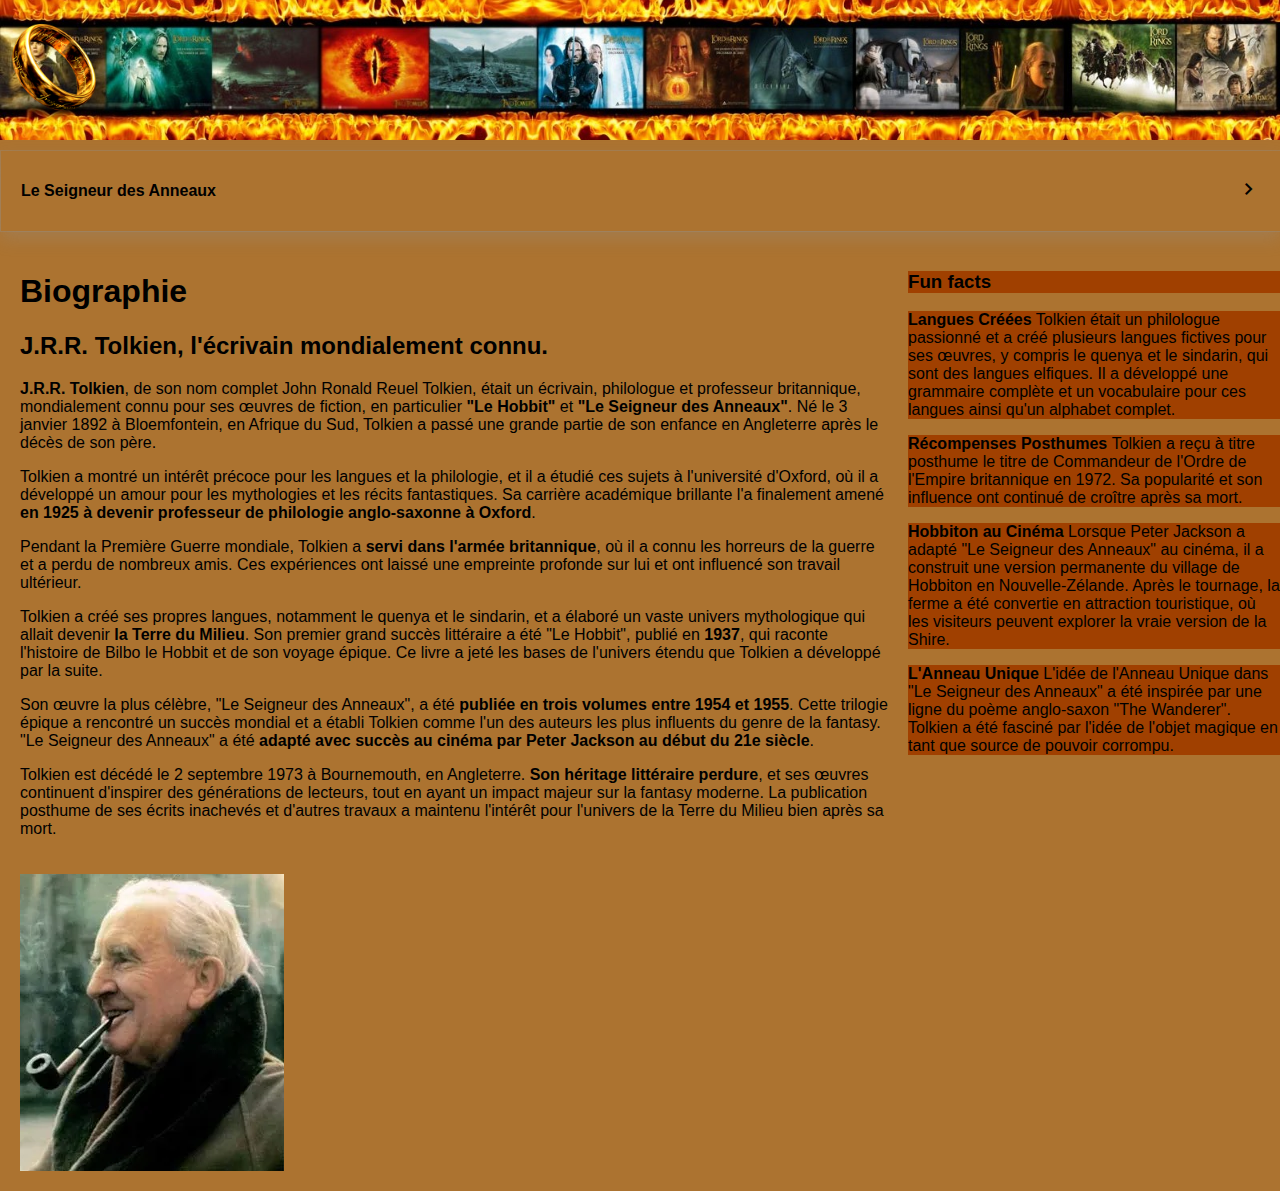
<file: rendu final/index.html>
<!DOCTYPE html>
<html lang="fr">
  <head>
    <meta charset="UTF-8" />
    <meta http-equiv="X-UA-Compatible" content="IE=Edge" />
    <meta name="viewport" content="width=device-width, initial-scale=1.0" />
    <title>LOTR</title>
    <link rel="stylesheet" href="style.css" />
    <link rel="shortcut icon" href="image/anneau.jpeg" type="image/x-icon" />
    <link rel="stylesheet" href="https://fonts.googleapis.com/css2?family=Material+Symbols+Outlined" />
  </head>
  <body style="background-color: rgb(172, 115, 48)">
    <nav>
      <a class="logo" href="index.html"><img class="image" src="image/image logo banniere.png" alt="logo" /></a>
    </nav>
    <section class="accordeon">
      <div class="titre">
        <p>Le Seigneur des Anneaux</p>
        <p>
          <span class="material-symbols-outlined"> chevron_right </span>
        </p>
      </div>
      <div class="contenu">
        <ul>
          <li><a class="boutonmenu" href="page2.html" target="_blank" rel="noopener noreferrer"> film 1</a></li>
          <li><a class="boutonmenu" href="page3.html" target="_blank" rel="noopener noreferrer"> film 2</a></li>
          <li><a class="boutonmenu" href="page4.html" target="_blank" rel="noopener noreferrer"> film 3</a></li>
        </ul>
      </div>
    </section>
    <main>
      <div>
        <h1>Biographie</h1>
        <h2>J.R.R. Tolkien, l'écrivain mondialement connu.</h2>

        <p><strong>J.R.R. Tolkien</strong>, de son nom complet John Ronald Reuel Tolkien, était un écrivain, philologue et professeur britannique, mondialement connu pour ses œuvres de fiction, en particulier <strong> "Le Hobbit" </strong>et <strong> "Le Seigneur des Anneaux"</strong>. Né le 3 janvier 1892 à Bloemfontein, en Afrique du Sud, Tolkien a passé une grande partie de son enfance en Angleterre après le décès de son père.</p>
        <p>Tolkien a montré un intérêt précoce pour les langues et la philologie, et il a étudié ces sujets à l'université d'Oxford, où il a développé un amour pour les mythologies et les récits fantastiques. Sa carrière académique brillante l'a finalement amené <strong>en 1925 à devenir professeur de philologie anglo-saxonne à Oxford</strong>.</p>
        <p>Pendant la Première Guerre mondiale, Tolkien a <strong>servi dans l'armée britannique</strong>, où il a connu les horreurs de la guerre et a perdu de nombreux amis. Ces expériences ont laissé une empreinte profonde sur lui et ont influencé son travail ultérieur.</p>
        <p>Tolkien a créé ses propres langues, notamment le quenya et le sindarin, et a élaboré un vaste univers mythologique qui allait devenir <strong>la Terre du Milieu</strong>. Son premier grand succès littéraire a été "Le Hobbit", publié en <strong>1937</strong>, qui raconte l'histoire de Bilbo le Hobbit et de son voyage épique. Ce livre a jeté les bases de l'univers étendu que Tolkien a développé par la suite.</p>
        <p>Son œuvre la plus célèbre, "Le Seigneur des Anneaux", a été <strong>publiée en trois volumes entre 1954 et 1955</strong>. Cette trilogie épique a rencontré un succès mondial et a établi Tolkien comme l'un des auteurs les plus influents du genre de la fantasy. "Le Seigneur des Anneaux" a été <strong>adapté avec succès au cinéma par Peter Jackson au début du 21e siècle</strong>.</p>
        <p>Tolkien est décédé le 2 septembre 1973 à Bournemouth, en Angleterre. <strong>Son héritage littéraire perdure</strong>, et ses œuvres continuent d'inspirer des générations de lecteurs, tout en ayant un impact majeur sur la fantasy moderne. La publication posthume de ses écrits inachevés et d'autres travaux a maintenu l'intérêt pour l'univers de la Terre du Milieu bien après sa mort.</p>
      </div>
      <aside>
        <div>
          <h3 style="background-color: rgb(160, 64, 0)">Fun facts</h3>
          <p style="background-color: rgb(160, 64, 0)">
            <strong>Langues Créées</strong>
            Tolkien était un philologue passionné et a créé plusieurs langues fictives pour ses œuvres, y compris le quenya et le sindarin, qui sont des langues elfiques. Il a développé une grammaire complète et un vocabulaire pour ces langues ainsi qu'un alphabet complet.
          </p>
          <p style="background-color: rgb(160, 64, 0)">
            <strong>Récompenses Posthumes </strong>
            Tolkien a reçu à titre posthume le titre de Commandeur de l'Ordre de l'Empire britannique en 1972. Sa popularité et son influence ont continué de croître après sa mort.
          </p>
          <p style="background-color: rgb(160, 64, 0)">
            <strong>Hobbiton au Cinéma</strong>
            Lorsque Peter Jackson a adapté "Le Seigneur des Anneaux" au cinéma, il a construit une version permanente du village de Hobbiton en Nouvelle-Zélande. Après le tournage, la ferme a été convertie en attraction touristique, où les visiteurs peuvent explorer la vraie version de la Shire.
          </p>
          <p style="background-color: rgb(160, 64, 0)">
            <strong>L'Anneau Unique</strong>
            L'idée de l'Anneau Unique dans "Le Seigneur des Anneaux" a été inspirée par une ligne du poème anglo-saxon "The Wanderer". Tolkien a été fasciné par l'idée de l'objet magique en tant que source de pouvoir corrompu.
          </p>
        </div>
      </aside>
      <img src="image/tolkien.jpeg" alt="Tolkien" />
    </main>
    <script src="javasript.js"></script>
  </body>
</html>
</file>
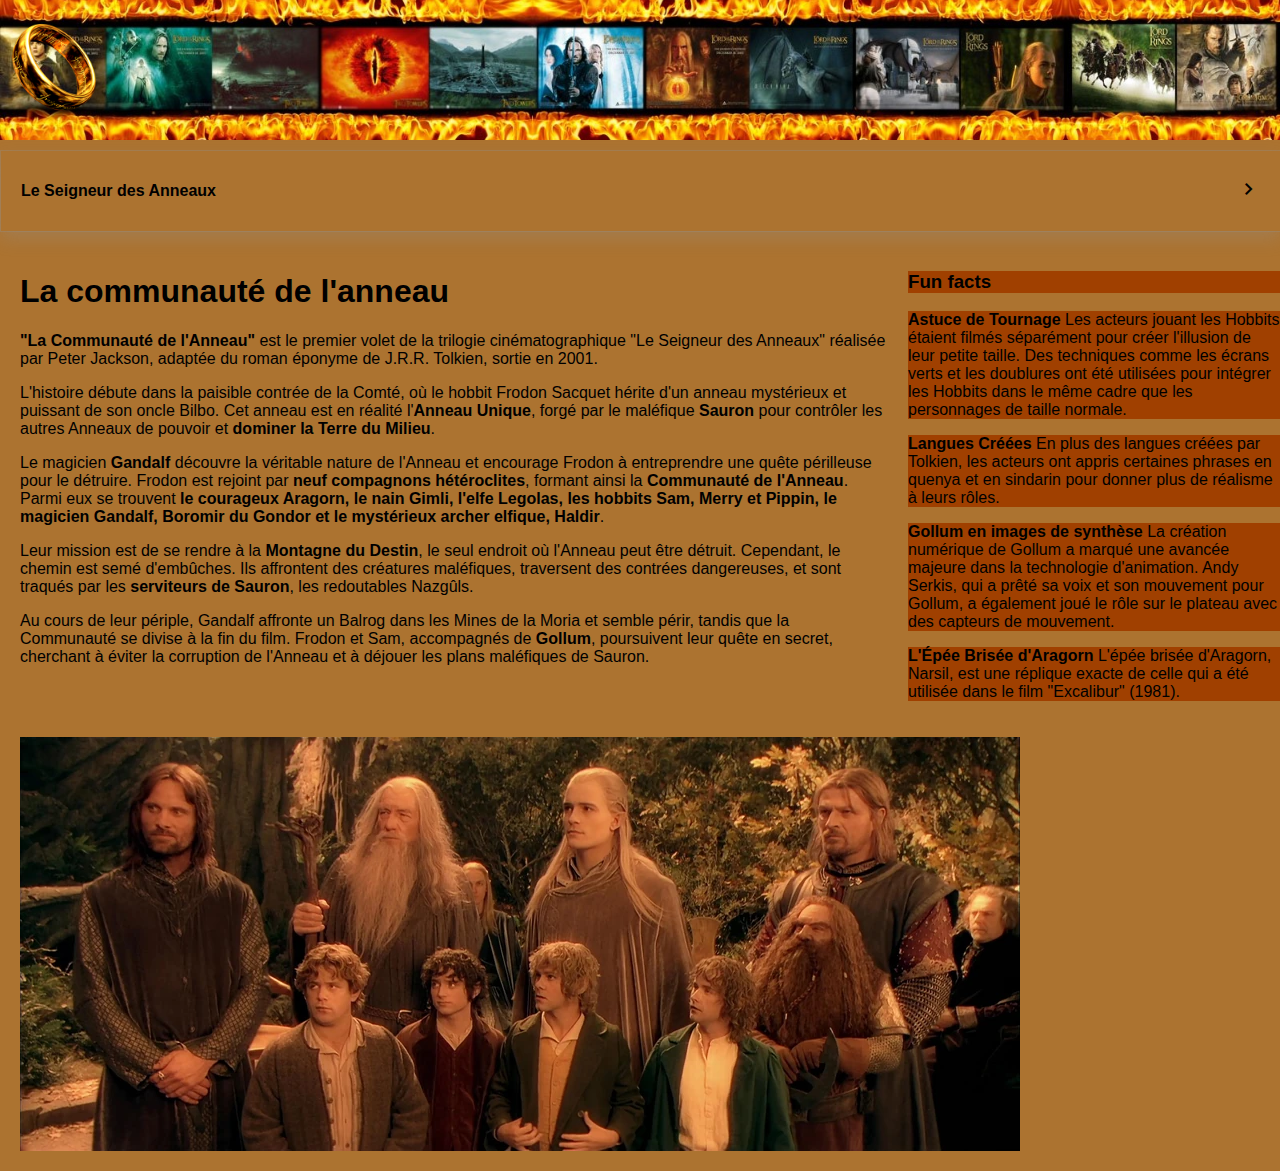
<file: rendu final/page2.html>
<!DOCTYPE html>
<html lang="fr">
  <head>
    <meta charset="UTF-8" />
    <meta name="viewport" content="width=device-width, initial-scale=1.0" />
    <title>LOTR</title>
    <link rel="stylesheet" href="style.css" />
    <link rel="shortcut icon" href="image/anneau.jpeg" type="image/x-icon" />
    <link rel="stylesheet" href="https://fonts.googleapis.com/css2?family=Material+Symbols+Outlined" />
  </head>
  <body style="background-color: rgb(172, 115, 48)">
    <nav>
      <a class="logo" href="index.html"><img class="image" src="image/image logo banniere.png" alt="logo" /></a>
    </nav>
    <section class="accordeon">
      <div class="titre">
        <p>Le Seigneur des Anneaux</p>
        <p>
          <span class="material-symbols-outlined"> chevron_right </span>
        </p>
      </div>
      <div class="contenu">
        <ul>
          <li><a class="boutonmenu" href="page2.html" target="_blank" rel="noopener noreferrer"> film 1</a></li>
          <li><a class="boutonmenu" href="page3.html" target="_blank" rel="noopener noreferrer"> film 2</a></li>
          <li><a class="boutonmenu" href="page4.html" target="_blank" rel="noopener noreferrer"> film 3</a></li>
        </ul>
      </div>
    </section>
    <main>
      <div>
        <h1>La communauté de l'anneau</h1>
        <p><strong>"La Communauté de l'Anneau"</strong> est le premier volet de la trilogie cinématographique "Le Seigneur des Anneaux" réalisée par Peter Jackson, adaptée du roman éponyme de J.R.R. Tolkien, sortie en 2001.</p>
        <p>L'histoire débute dans la paisible contrée de la Comté, où le hobbit Frodon Sacquet hérite d'un anneau mystérieux et puissant de son oncle Bilbo. Cet anneau est en réalité l'<strong>Anneau Unique</strong>, forgé par le maléfique <strong>Sauron</strong> pour contrôler les autres Anneaux de pouvoir et <strong>dominer la Terre du Milieu</strong>.</p>
        <p>Le magicien <strong>Gandalf</strong> découvre la véritable nature de l'Anneau et encourage Frodon à entreprendre une quête périlleuse pour le détruire. Frodon est rejoint par <strong>neuf compagnons hétéroclites</strong>, formant ainsi la <strong>Communauté de l'Anneau</strong>. Parmi eux se trouvent <strong>le courageux Aragorn, le nain Gimli, l'elfe Legolas, les hobbits Sam, Merry et Pippin, le magicien Gandalf, Boromir du Gondor et le mystérieux archer elfique, Haldir</strong>.</p>
        <p>Leur mission est de se rendre à la <strong>Montagne du Destin</strong>, le seul endroit où l'Anneau peut être détruit. Cependant, le chemin est semé d'embûches. Ils affrontent des créatures maléfiques, traversent des contrées dangereuses, et sont traqués par les <strong>serviteurs de Sauron</strong>, les redoutables Nazgûls.</p>
        <p>Au cours de leur périple, Gandalf affronte un Balrog dans les Mines de la Moria et semble périr, tandis que la Communauté se divise à la fin du film. Frodon et Sam, accompagnés de <strong>Gollum</strong>, poursuivent leur quête en secret, cherchant à éviter la corruption de l'Anneau et à déjouer les plans maléfiques de Sauron.</p>
      </div>
      <aside>
        <div>
          <h3 style="background-color: rgb(160, 64, 0)">Fun facts</h3>
          <p style="background-color: rgb(160, 64, 0)">
            <strong>Astuce de Tournage</strong>
            Les acteurs jouant les Hobbits étaient filmés séparément pour créer l'illusion de leur petite taille. Des techniques comme les écrans verts et les doublures ont été utilisées pour intégrer les Hobbits dans le même cadre que les personnages de taille normale.
          </p>
          <p style="background-color: rgb(160, 64, 0)">
            <strong>Langues Créées</strong>
            En plus des langues créées par Tolkien, les acteurs ont appris certaines phrases en quenya et en sindarin pour donner plus de réalisme à leurs rôles.
          </p>
          <p style="background-color: rgb(160, 64, 0)">
            <strong>Gollum en images de synthèse</strong>
            La création numérique de Gollum a marqué une avancée majeure dans la technologie d'animation. Andy Serkis, qui a prêté sa voix et son mouvement pour Gollum, a également joué le rôle sur le plateau avec des capteurs de mouvement.
          </p>
          <p style="background-color: rgb(160, 64, 0)">
            <strong>L'Épée Brisée d'Aragorn</strong>
            L'épée brisée d'Aragorn, Narsil, est une réplique exacte de celle qui a été utilisée dans le film "Excalibur" (1981).
          </p>
        </div>
      </aside>
      <img src="image/Fellowship1.jpeg" alt="communauté de l'anneau" />
    </main>
    <script src="javasript.js"></script>
  </body>
</html>
</file>
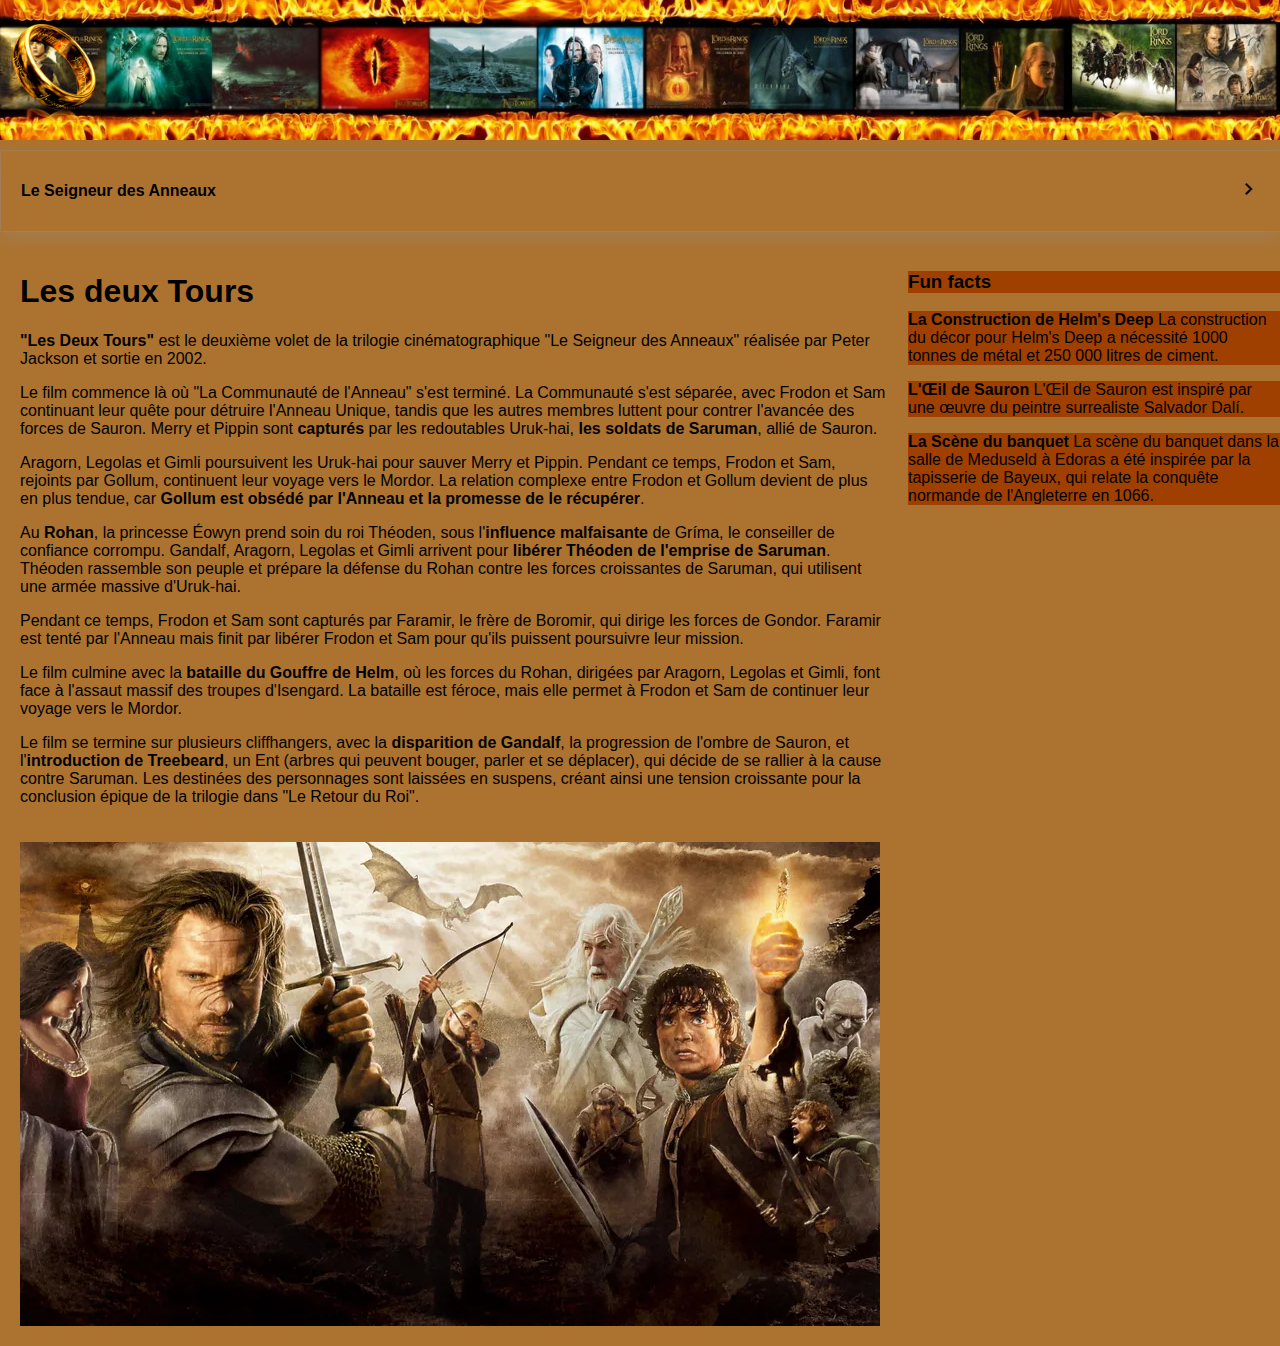
<file: rendu final/page3.html>
<!DOCTYPE html>
<html lang="fr">
  <head>
    <meta charset="UTF-8" />
    <meta name="viewport" content="width=device-width, initial-scale=1.0" />
    <title>LOTR</title>
    <link rel="stylesheet" href="style.css" />
    <link rel="shortcut icon" href="image/anneau.jpeg" type="image/x-icon" />
    <link rel="stylesheet" href="https://fonts.googleapis.com/css2?family=Material+Symbols+Outlined" />
  </head>
  <body style="background-color: rgb(172, 115, 48)">
    <nav>
      <a class="logo" href="index.html"><img class="image" src="image/image logo banniere.png" alt="logo" /></a>
    </nav>
    <section class="accordeon">
      <div class="titre">
        <p>Le Seigneur des Anneaux</p>
        <p>
          <span class="material-symbols-outlined"> chevron_right </span>
        </p>
      </div>
      <div class="contenu">
        <ul>
          <li><a class="boutonmenu" href="page2.html" target="_blank" rel="noopener noreferrer"> film 1</a></li>
          <li><a class="boutonmenu" href="page3.html" target="_blank" rel="noopener noreferrer"> film 2</a></li>
          <li><a class="boutonmenu" href="page4.html" target="_blank" rel="noopener noreferrer"> film 3</a></li>
        </ul>
      </div>
    </section>
    <main>
      <div>
        <h1>Les deux Tours</h1>
        <p><strong>"Les Deux Tours"</strong> est le deuxième volet de la trilogie cinématographique "Le Seigneur des Anneaux" réalisée par Peter Jackson et sortie en 2002.</p>
        <p>Le film commence là où "La Communauté de l'Anneau" s'est terminé. La Communauté s'est séparée, avec Frodon et Sam continuant leur quête pour détruire l'Anneau Unique, tandis que les autres membres luttent pour contrer l'avancée des forces de Sauron. Merry et Pippin sont <strong>capturés</strong> par les redoutables Uruk-hai, <strong>les soldats de Saruman</strong>, allié de Sauron.</p>
        <p>Aragorn, Legolas et Gimli poursuivent les Uruk-hai pour sauver Merry et Pippin. Pendant ce temps, Frodon et Sam, rejoints par Gollum, continuent leur voyage vers le Mordor. La relation complexe entre Frodon et Gollum devient de plus en plus tendue, car <strong>Gollum est obsédé par l'Anneau et la promesse de le récupérer</strong>.</p>
        <p>Au <strong>Rohan</strong>, la princesse Éowyn prend soin du roi Théoden, sous l'<strong>influence malfaisante</strong> de Gríma, le conseiller de confiance corrompu. Gandalf, Aragorn, Legolas et Gimli arrivent pour <strong>libérer Théoden de l'emprise de Saruman</strong>. Théoden rassemble son peuple et prépare la défense du Rohan contre les forces croissantes de Saruman, qui utilisent une armée massive d'Uruk-hai.</p>
        <p>Pendant ce temps, Frodon et Sam sont capturés par Faramir, le frère de Boromir, qui dirige les forces de Gondor. Faramir est tenté par l'Anneau mais finit par libérer Frodon et Sam pour qu'ils puissent poursuivre leur mission.</p>
        <p>Le film culmine avec la <strong>bataille du Gouffre de Helm</strong>, où les forces du Rohan, dirigées par Aragorn, Legolas et Gimli, font face à l'assaut massif des troupes d'Isengard. La bataille est féroce, mais elle permet à Frodon et Sam de continuer leur voyage vers le Mordor.</p>
        <p>Le film se termine sur plusieurs cliffhangers, avec la <strong>disparition de Gandalf</strong>, la progression de l'ombre de Sauron, et l'<strong>introduction de Treebeard</strong>, un Ent (arbres qui peuvent bouger, parler et se déplacer), qui décide de se rallier à la cause contre Saruman. Les destinées des personnages sont laissées en suspens, créant ainsi une tension croissante pour la conclusion épique de la trilogie dans "Le Retour du Roi".</p>
      </div>
      <aside>
        <div>
          <h3 style="background-color: rgb(160, 64, 0)">Fun facts</h3>
          <p style="background-color: rgb(160, 64, 0)">
            <strong>La Construction de Helm's Deep</strong>
            La construction du décor pour Helm's Deep a nécessité 1000 tonnes de métal et 250 000 litres de ciment.
          </p>
          <p style="background-color: rgb(160, 64, 0)">
            <strong>L'Œil de Sauron</strong>
            L'Œil de Sauron est inspiré par une œuvre du peintre surrealiste Salvador Dalí.
          </p>
          <p style="background-color: rgb(160, 64, 0)">
            <strong>La Scène du banquet</strong>
            La scène du banquet dans la salle de Meduseld à Edoras a été inspirée par la tapisserie de Bayeux, qui relate la conquête normande de l'Angleterre en 1066.
          </p>
        </div>
      </aside>
      <img src="image/the two tower.jpeg" alt="les deux Tours" />
    </main>
    <script src="javasript.js"></script>
  </body>
</html>
</file>
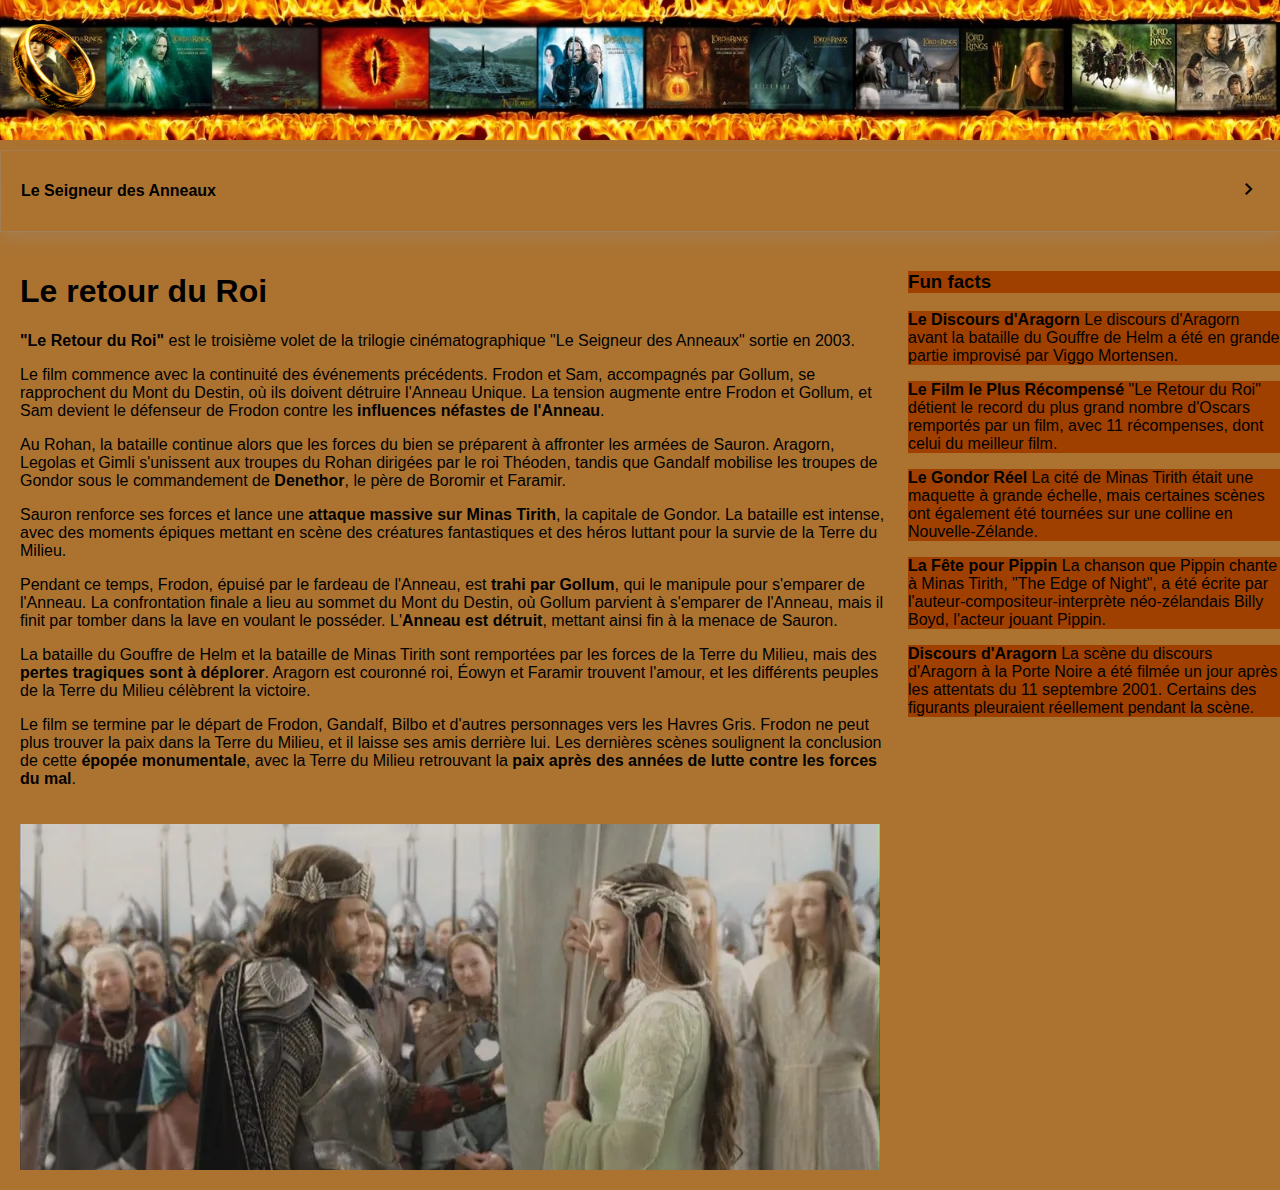
<file: rendu final/page4.html>
<!DOCTYPE html>
<html lang="fr">
  <head>
    <meta charset="UTF-8" />
    <meta name="viewport" content="width=device-width, initial-scale=1.0" />
    <title>LOTR</title>
    <link rel="stylesheet" href="style.css" />
    <link rel="shortcut icon" href="image/anneau.jpeg" type="image/x-icon" />
    <link rel="stylesheet" href="https://fonts.googleapis.com/css2?family=Material+Symbols+Outlined" />
  </head>
  <body style="background-color: rgb(172, 115, 48)">
    <nav>
      <a class="logo" href="index.html"><img class="image" src="image/image logo banniere.png" alt="logo" /></a>
    </nav>
    <section class="accordeon">
      <div class="titre">
        <p>Le Seigneur des Anneaux</p>
        <p>
          <span class="material-symbols-outlined"> chevron_right </span>
        </p>
      </div>
      <div class="contenu">
        <ul>
          <li><a class="boutonmenu" href="page2.html" target="_blank" rel="noopener noreferrer"> film 1</a></li>
          <li><a class="boutonmenu" href="page3.html" target="_blank" rel="noopener noreferrer"> film 2</a></li>
          <li><a class="boutonmenu" href="page4.html" target="_blank" rel="noopener noreferrer"> film 3</a></li>
        </ul>
      </div>
    </section>
    <main>
      <div>
        <h1>Le retour du Roi</h1>
        <p><strong> "Le Retour du Roi"</strong> est le troisième volet de la trilogie cinématographique "Le Seigneur des Anneaux" sortie en 2003.</p>
        <p>Le film commence avec la continuité des événements précédents. Frodon et Sam, accompagnés par Gollum, se rapprochent du Mont du Destin, où ils doivent détruire l'Anneau Unique. La tension augmente entre Frodon et Gollum, et Sam devient le défenseur de Frodon contre les <strong>influences néfastes de l'Anneau</strong>.</p>
        <p>Au Rohan, la bataille continue alors que les forces du bien se préparent à affronter les armées de Sauron. Aragorn, Legolas et Gimli s'unissent aux troupes du Rohan dirigées par le roi Théoden, tandis que Gandalf mobilise les troupes de Gondor sous le commandement de <strong>Denethor</strong>, le père de Boromir et Faramir.</p>
        <p>Sauron renforce ses forces et lance une <strong>attaque massive sur Minas Tirith</strong>, la capitale de Gondor. La bataille est intense, avec des moments épiques mettant en scène des créatures fantastiques et des héros luttant pour la survie de la Terre du Milieu.</p>
        <p>Pendant ce temps, Frodon, épuisé par le fardeau de l'Anneau, est <strong>trahi par Gollum</strong>, qui le manipule pour s'emparer de l'Anneau. La confrontation finale a lieu au sommet du Mont du Destin, où Gollum parvient à s'emparer de l'Anneau, mais il finit par tomber dans la lave en voulant le posséder. L'<strong>Anneau est détruit</strong>, mettant ainsi fin à la menace de Sauron.</p>
        <p>La bataille du Gouffre de Helm et la bataille de Minas Tirith sont remportées par les forces de la Terre du Milieu, mais des <strong>pertes tragiques sont à déplorer</strong>. Aragorn est couronné roi, Éowyn et Faramir trouvent l'amour, et les différents peuples de la Terre du Milieu célèbrent la victoire.</p>
        <p>Le film se termine par le départ de Frodon, Gandalf, Bilbo et d'autres personnages vers les Havres Gris. Frodon ne peut plus trouver la paix dans la Terre du Milieu, et il laisse ses amis derrière lui. Les dernières scènes soulignent la conclusion de cette <strong>épopée monumentale</strong>, avec la Terre du Milieu retrouvant la <strong>paix après des années de lutte contre les forces du mal</strong>.</p>
      </div>
      <aside>
        <div>
          <h3 style="background-color: rgb(160, 64, 0)">Fun facts</h3>
          <p style="background-color: rgb(160, 64, 0)">
            <strong>Le Discours d'Aragorn</strong>
            Le discours d'Aragorn avant la bataille du Gouffre de Helm a été en grande partie improvisé par Viggo Mortensen.
          </p>
          <p style="background-color: rgb(160, 64, 0)">
            <strong>Le Film le Plus Récompensé </strong>
            "Le Retour du Roi" détient le record du plus grand nombre d'Oscars remportés par un film, avec 11 récompenses, dont celui du meilleur film.
          </p>
          <p style="background-color: rgb(160, 64, 0)">
            <strong>Le Gondor Réel</strong>
            La cité de Minas Tirith était une maquette à grande échelle, mais certaines scènes ont également été tournées sur une colline en Nouvelle-Zélande.
          </p>
          <p style="background-color: rgb(160, 64, 0)">
            <strong>La Fête pour Pippin</strong>
            La chanson que Pippin chante à Minas Tirith, "The Edge of Night", a été écrite par l'auteur-compositeur-interprète néo-zélandais Billy Boyd, l'acteur jouant Pippin.
          </p>
          <p style="background-color: rgb(160, 64, 0)">
            <strong>Discours d'Aragorn</strong>
            La scène du discours d'Aragorn à la Porte Noire a été filmée un jour après les attentats du 11 septembre 2001. Certains des figurants pleuraient réellement pendant la scène.
          </p>
        </div>
      </aside>
      <img src="image/end.jpeg" alt="le retour du roi" />
    </main>
    <script src="javasript.js"></script>
  </body>
</html>
</file>
<file: rendu final/style.css>
* {
    font-family: sans-serif;
    transition: 0.4s;
}

body {
    background-color: rgb(172, 115, 48)
}
.accordeon {
    border: 1px solid rgba(146, 146, 146, 0.3);
    width: 100%;
    margin: 10px auto;
}

.titre {
    padding: 10px 20px;
    display: flex;
    justify-content: space-between;
    align-items: center;
    box-shadow: 0px 8px 16px rgba(146, 146, 146, 0.3);
    -webkit-box-shadow: 0px 8px 16px rgba(146, 146, 146, 0.3);
    -moz-box-shadow: 0px 8px 16px rgba(146, 146, 146, 0.3);
}

.titre p {
    font-weight: 700;
}

.contenu {
    padding: 0 20px;
    height: 0;
    visibility: hidden;
    overflow: hidden;
}

.accordeon.open .contenu {
    padding: 30px 20px;
    height: auto;
    visibility: visible;
}

.accordeon.open .titre span {
    transform-origin: center;
    transform: rotate(90deg);
}

.sidenav {
    height: 100%;
    width: 250px;
    position: fixed;
    z-index: 1;
    top: 0;
    left: -250px;
    background-color: #e8e8e8;
    padding-top: 60px;
    transition: left 0.5s ease;
}

.sidenav a {
    padding: 8px 8px 8px 32px;
    text-decoration: none;
    font-size: 25px;
    color: #818181;
    display: block;
    transition: 0.3s;
}

.sidenav a:hover {
    color: #111;
}

nav ul {
    list-style-type: none;
    padding: 0;
    margin: 0;
}

.sidenav.active {
    left: 0;
}

.sidenav.close{
    position: absolute;
    top: 0;
    right: 25px;
    font-size: 36px;
}

.burger-icon span {
    display: block;
    width: 35px;
    height: 5px;
    background-color: black;
    margin: 6px 0;
}

nav {
    padding: 0 10px;
    background-image: url(image/banniere\ 2.0\ lotr.jpeg);
    background-repeat: no-repeat;
    background-position: center center;
    background-size: 100% 300%;
    height: 140px;
    position: relative;
}

.boutonmenu {
    text-decoration: none;
    color: rgb(248, 223, 17);
    background-color: black;
    padding: 0px 10px;
}

.image {
    height: 100px;
}

html, body {
    margin: 0;
    padding: 0;
}

nav ul {
    display: flex;
    list-style: none;
    gap: 75px;
    position: absolute;
    right: 10px;
    bottom: 0px;
    width: fit-content;
    margin: 0;
}

main {
    display: grid;
    grid-template-columns: 70% 30%;
    grid-template-rows: min-content;
    margin: 20px;
    grid-gap: 20px;
}

.logo {
    vertical-align: middle;
    position: absolute;
    top: 0;
    left: 0;
    bottom: 0;
    margin: auto 0;
    display: grid;
    place-items: center;
}
</file>
